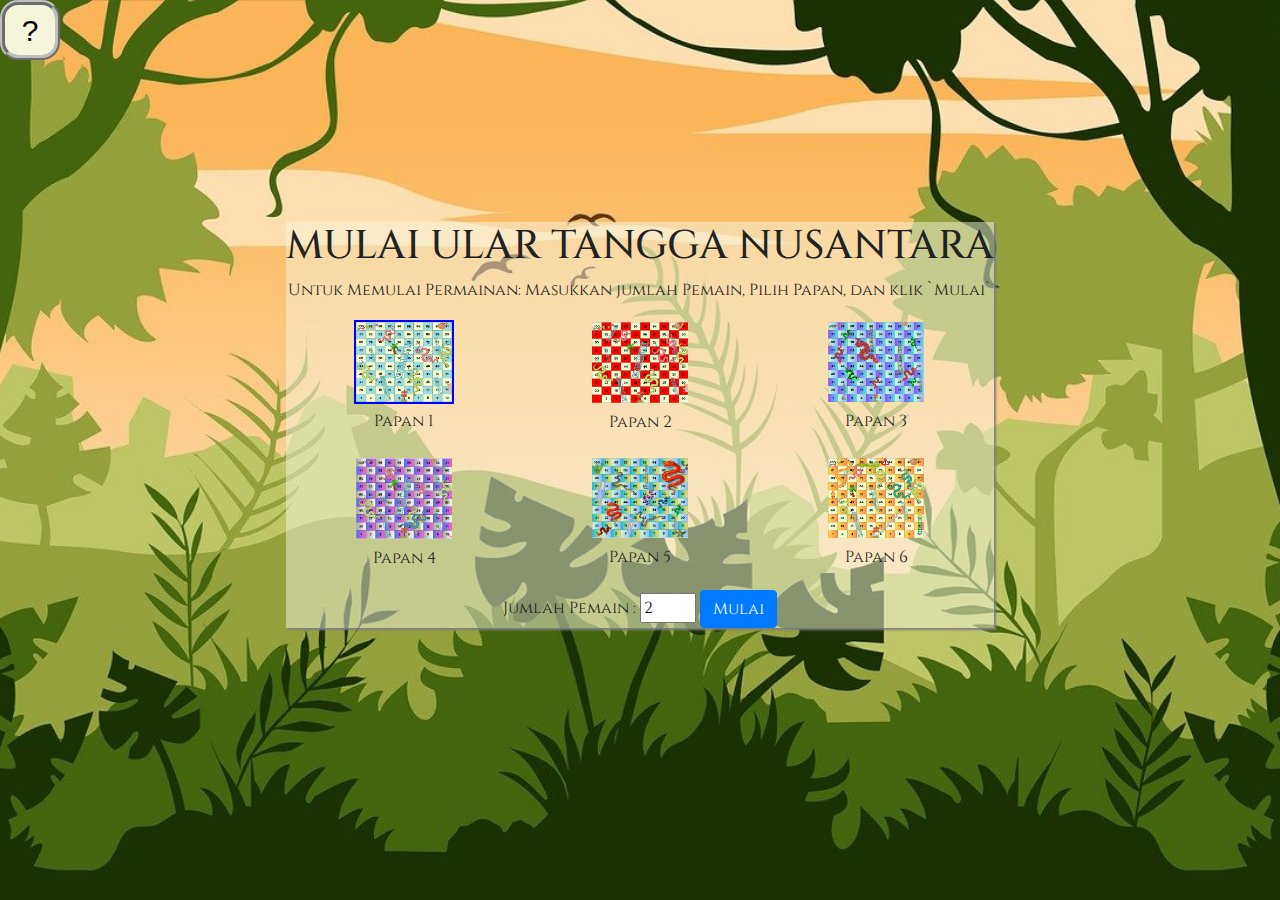
<file: index.html>
<!DOCTYPE html>
<html lang="en">

<head>
  <meta charset="UTF-8">
  <meta name="viewport" content="width=device-width, initial-scale=1.0">
  <title>ULAR TANGGA NUSANTARA</title>
  <link rel="stylesheet" href="https://stackpath.bootstrapcdn.com/bootstrap/4.5.2/css/bootstrap.min.css">
  <link rel="stylesheet" href="./styles.css">
  <link rel="stylesheet" href="./dadu.css">
  <link href="https://fonts.googleapis.com/css2?family=Cinzel:wght@600&display=swap" rel="stylesheet">
  <!-- meta config for LinkedIn preview -->
  <meta property="og:title" content="Snakes and Ladders Game" />
  <meta property="og:description" content="Open-source game developed by friends and I (vanilla HTML CSS JavaScript)" />
  <meta property="og:url" content="https://yuuchin.github.io/Snakes-and-Ladders/" />
  <meta property="og:image" content="img/ThumbnailSnakesAndLadder.jpg" />
</head>

<body>
  <!-- Modal pertanyaan -->
  <div class="modal fade" id="questionModal" tabindex="-1" aria-labelledby="questionModalLabel" aria-hidden="true">
    <div class="modal-dialog">
      <div class="modal-content">
        <div class="modal-header">
          <h5 class="modal-title" id="questionModalLabel">Pertanyaan</h5>
        </div>
        <div class="modal-body">
          <p id="question-text"></p>
          <div id="answers"></div>
        </div>
      </div>
    </div>
  </div>

  
  <div id="welcome" class="game">
    <header class="game-header">
      <h1>MULAI ULAR TANGGA NUSANTARA</h1>
      <p>Untuk Memulai Permainan: Masukkan jumlah Pemain, Pilih Papan, dan klik `Mulai`</p>
      <div class="container">
        <div class="row">
          <div class="col-md">
            <label class="radio-img-container">
              <input type="radio" id="board-select1" name="board-radio" value="board" checked>
              <img src="img/SnakeLadder.png" alt="Board 1">
              <label for="board-select1">Papan 1</label>
            </label>
          </div>
          <div class="col-md">
            <label class="radio-img-container">
              <input type="radio" id="board-select2" name="board-radio" value="board2">
              <img src="img/SnakeLadder2.png" alt="Board 2">
              <label for="board-select2">Papan 2</label>
            </label>
          </div>
          <div class="col-md">
            <label class="radio-img-container">
              <input type="radio" id="board-select3" name="board-radio" value="board3">
              <img src="img/SnakeLadder3.png" alt="Board 3">
              <label for="board-select3">Papan 3</label>
            </label>
          </div>
        </div>
        <div class="row">
          <div class="col-md">
            <label class="radio-img-container">
              <input type="radio" id="board-select4" name="board-radio" value="board4">
              <img src="img/SnakeLadder4.png" alt="Board 4">
              <label for="board-select4">Papan 4</label>
            </label>
          </div>
          <div class="col-md">
            <label class="radio-img-container">
              <input type="radio" id="board-select5" name="board-radio" value="board5">
              <img src="img/SnakeLadder5.jpeg" alt="Board 5">
              <label for="board-select5">Papan 5</label>
            </label>
          </div>
          <div class="col-md">
            <label class="radio-img-container">
              <input type="radio" id="board-select6" name="board-radio" value="board6">
              <img src="img/SnakeLadder6.png" alt="Board 6">
              <label for="board-select6">Papan 6</label>
            </label>
          </div>
        </div>
      </div>
      Jumlah Pemain : <input id="player-num" type="number" min="2" max="4" value="2" />
      <button class="btn btn-primary" onclick="startGame()">Mulai</button>
    </header>
  </div>
  <div id="gameboard" class="game" hidden>
    <div class="sidebar">
      <header style="margin-top: 100px;">
        <h4 class="m-0">ULAR TANGGA NUSANTARA</h4>
          <div id="dice" class="dice">
            <div class="face one">
                <div class="dot"></div>
            </div>
            <div class="face two">
                <div class="dot"></div>
                <div class="dot"></div>
            </div>
            <div class="face three">
                <div class="dot"></div>
                <div class="dot"></div>
                <div class="dot"></div>
            </div>
            <div class="face four">
                <div class="dot"></div>
                <div class="dot"></div>
                <div class="dot"></div>
                <div class="dot"></div>
            </div>
            <div class="face five">
                <div class="dot"></div>
                <div class="dot"></div>
                <div class="dot"></div>
                <div class="dot"></div>
                <div class="dot"></div>
            </div>
            <div class="face six">
                <div class="dot"></div>
                <div class="dot"></div>
                <div class="dot"></div>
                <div class="dot"></div>
                <div class="dot"></div>
                <div class="dot"></div>
            </div>
        </div>
        
        <div class="controls">
          <button id="roll-dice" class="button" onclick="rollDice()">Lempar Dadu</button>
          <p id="dice-results" class="inline m-0 m-lr"></p>
          
          <div id="win" hidden>
            <h3 id="win-text" class="inline m-0 m-lr">You win!</h3>
            <button class="button" onclick="restart()">Restart</button>
          </div>
        </div> <!-- end controls div -->
      </header>
    </div>

    <div id="board" class="board"></div>
    <div id="board2" class="board"></div>
    <div id="board3" class="board"></div>
    <div id="board4" class="board"></div>
    <div id="board5" class="board"></div>
    <div id="board6" class="board"></div>
  </div> <!-- end game container -->

  <button class="drawerBtn" onclick="openDrawer()">?</button>

  <div id="drawer">
    <button class="drawerBtn" onclick="closeDrawer()">X</button>
    <h2>Gameplay</h2>
    <ol>
        <li>
            <p>Pemain akan memindahkan pion mereka sesuai dengan angka yang muncul pada dadu. Jika seorang pemain
                melempar angka 4, maka mereka akan memindahkan pion mereka empat langkah.</p>
        </li>
        <li>
            <p>Ketika seorang pemain mendarat di ujung atas ular, pion mereka akan turun ke bagian bawah ular. Mendarat
                di bagian bawah ular tidak akan berpengaruh apa-apa.</p>
        </li>
        <li>
            <p>Ketika seorang pemain mendarat di dasar tangga, mereka akan langsung naik ke ujung atas tangga. Mendarat
                di ujung atas tangga tidak akan berpengaruh apa-apa.</p>
        </li>
        <li>
            <p>Pemain pertama yang mencapai kotak tertinggi pada papan, yaitu kotak nomor 100, akan memenangkan
                permainan.</p>
        </li>
    </ol>

    <h2>Aturan Tambahan</h2>
    <ul>
        <li>
            <p><strong>Pertanyaan Saat Kena Tangga atau Ular:</strong></p>
            <ul>
                <li>
                    <p><strong>Tangga:</strong> Jika seorang pemain mendarat di dasar tangga, maka akan muncul kotak
                        pertanyaan.
                        <ul>
                            <li>Jika pemain menjawab dengan benar, mereka akan naik ke ujung atas tangga.</li>
                            <li>Jika pemain menjawab dengan salah, mereka akan tetap berada di dasar tangga.</li>
                        </ul>
                    </p>
                </li>
                <li>
                    <p><strong>Ular:</strong> Jika seorang pemain mendarat di ujung atas ular, maka akan muncul kotak
                        pertanyaan.
                        <ul>
                            <li>Jika pemain menjawab dengan benar, mereka akan tetap berada di tempatnya.</li>
                            <li>Jika pemain menjawab dengan salah, mereka akan turun ke bagian bawah ular.</li>
                        </ul>
                    </p>
                </li>
            </ul>
        </li>
    </ul>
  </div>

</body>
<script src="https://code.jquery.com/jquery-3.5.1.slim.min.js"></script>
<script src="https://cdn.jsdelivr.net/npm/@popperjs/core@2.9.3/dist/umd/popper.min.js"></script>
<script src="https://stackpath.bootstrapcdn.com/bootstrap/4.5.2/js/bootstrap.min.js"></script>
<script src="./script.js"></script>

</html>
</file>
<file: styles.css>
* {
  font-family: 'Cinzel', serif;
}

body {
  background-image: url(img/bg-forest.jpg);
  background-size: cover;
  background-attachment: fixed;
  background-position: center;
  display: flex;
  color: rgb(34, 34, 34);
  margin: 0;
  height: 100vh;
}

#gameboard {
  display: flex;
  width: 100%;
  height: 100%;
}

.sidebar {
  width: 250px; /* Lebar sidebar */
  background-color: rgba(245, 245, 220, 0.8);
  padding: 20px;
  box-shadow: 2px 0 5px rgba(0, 0, 0, 0.1);
  display: flex;
  flex-direction: column;
  justify-content: space-between;
}

header {
  text-align: center;
  background-color: rgba(245, 245, 220, 0.5);
  box-shadow: 2px 2px 2px gray;
}

#drawer {
  height: 100%;
  width: 0;
  position: fixed;
  z-index: 1000;
  top: 0;
  left: 0;
  background-color: rgba(245, 245, 220, 0.8);
  overflow-x: hidden;
  transition: 0.5s;
  padding-top: 60px;
}

.drawerBtn {
  position: absolute;
  top: 0;
  left: 0;
  height: 60px;
  width: 60px;
  border: 5px ridge silver;
  border-radius: 30%;
  background-color: #f5f5dc;
  font-size: 30px;
}

/* disable scrollbar */
::-webkit-scrollbar {
  display: none;
}

#board {
    display: grid;
    grid-template-columns: repeat(10, 68px);
    grid-template-rows: repeat(10, 57px);
    border: 15px ridge silver;
    background-image: url('img/SnakeLadder.png');
    background-size: contain; /* atau 'cover' jika ingin gambar sepenuhnya terlihat */
    background-repeat: no-repeat;
    margin: auto; /* Agar elemen board berada di tengah secara horizontal */
}

#board2 {
    display: grid;
    grid-template-columns: repeat(10, 68px);
    grid-template-rows: repeat(10, 57px);
    border: 15px ridge silver;
    background-image: url('img/SnakeLadder2.png');
    background-size: contain; /* atau 'cover' jika ingin gambar sepenuhnya terlihat */
    background-repeat: no-repeat;
    margin: auto; /* Agar elemen board berada di tengah secara horizontal */
}

#board3 {
    display: grid;
    grid-template-columns: repeat(10, 68px);
    grid-template-rows: repeat(10, 57px);
    border: 15px ridge silver;
    background-image: url('img/SnakeLadder3.png');
    background-size: contain; /* atau 'cover' jika ingin gambar sepenuhnya terlihat */
    background-repeat: no-repeat;
    margin: auto; /* Agar elemen board berada di tengah secara horizontal */
}

#board4 {
    display: grid;
    grid-template-columns: repeat(10, 68px);
    grid-template-rows: repeat(10, 57px);
    border: 15px ridge silver;
    background-image: url('img/SnakeLadder4.png');
    background-size: contain; /* atau 'cover' jika ingin gambar sepenuhnya terlihat */
    background-repeat: no-repeat;
    margin: auto; /* Agar elemen board berada di tengah secara horizontal */
}

#board5 {
    display: grid;
    grid-template-columns: repeat(10, 68px);
    grid-template-rows: repeat(10, 57px);
    border: 15px ridge silver;
    background-image: url('img/SnakeLadder5.jpeg');
    background-size: contain; /* atau 'cover' jika ingin gambar sepenuhnya terlihat */
    background-repeat: no-repeat;
    margin: auto; /* Agar elemen board berada di tengah secara horizontal */
}

#board6 {
    display: grid;
    grid-template-columns: repeat(10, 68px);
    grid-template-rows: repeat(10, 57px);
    border: 15px ridge silver;
    background-image: url('img/SnakeLadder6.png');
    background-size: contain; /* atau 'cover' jika ingin gambar sepenuhnya terlihat */
    background-repeat: no-repeat;
    margin: auto; /* Agar elemen board berada di tengah secara horizontal */
}

.tile {
    position: relative;
    margin: 3px;
    padding: 5px;
    font-size: x-small;
    font-weight: bold;
    box-sizing: border-box;
    width: 50px;
    height: 50px;
    display: flex;
    align-items: center;
    justify-content: center;
}

.player {
  position: absolute;
  width: 30px; /* Ukuran pemain lebih besar untuk visibilitas */
  height: 30px;
  border-radius: 50%;
  border: 3px solid cadetblue; /* Ubah border menjadi lebih tipis dan solid */
  background-color: lightblue;
  z-index: 100;
  box-shadow: 0 4px 8px rgba(0, 0, 0, 0.2), 0 6px 20px rgba(0, 0, 0, 0.19); /* Tambahkan efek bayangan */
  text-align: center;
  font-weight: bolder;
  font-size: 15px;
  display: flex;
  align-items: center;
  justify-content: center;
  transition: transform 0.3s ease-in-out; /* Tambahkan animasi transisi */
}

/* CSS untuk radio button */
.game-header {
  text-align: center;
  margin-bottom: 50px;
}

.radio-img-container {
  position: relative;
  cursor: pointer;
  margin-bottom: 10px;
  border: 2px solid transparent;
  display: inline-block; /* Membuat radio button tampil berdampingan */
}

.radio-img-container input {
  position: absolute;
  opacity: 0;
  cursor: pointer;
}

.radio-img-container img {
  width: 100%; /* Lebar maksimum */
  max-width: 100px; /* Lebar maksimum 100px */
  height: auto;
  border: 2px solid transparent; /* Tambahkan border */
  transition: border-color 0.3s; /* Transisi warna border */
}

.radio-img-container label {
  display: block;
  text-align: center;
  margin-top: 5px;
}

/* Gaya untuk menampilkan border biru saat terpilih */
.radio-img-container input:checked + img {
  border-color: blue;
}

/* Gaya untuk menampilkan border biru pada hover */
.radio-img-container img:hover {
  border-color: lightblue;
}

.player:hover {
  transform: scale(1.2); /* Efek zoom saat pemain dihover */
  background-color: skyblue; /* Perubahan warna saat dihover */
}

.player.active {
  border-color: gold; /* Warna border berbeda untuk pemain aktif */
  box-shadow: 0 0 10px gold, 0 0 20px gold; /* Efek cahaya untuk pemain aktif */
}

.ladder-start {
  background-color: rgba(218, 165, 32, 0.2);
  border: 10px ridge goldenrod;
  position: absolute;
  height: 5px;
  transform-origin: top left;
  z-index: 50;
  box-shadow: 0 1px 3px rgba(0, 0, 0, 0.12), 0 1px 2px rgba(0, 0, 0, 0.24);
}

.Snake-start {
  background-color: rgba(165, 42, 42, 0.2);
  border: 10px ridge darksalmon;
  position: absolute;
  height: 5px;
  transform-origin: top left;
  z-index: 50;
  box-shadow: 0 1px 3px rgba(0, 0, 0, 0.12), 0 1px 2px rgba(0, 0, 0, 0.24);
}

.coords {
  position: absolute;
  margin: 0;
  top: 0;
}

.button {
  padding: 5px 10px;
  background-color: silver;
  color: rgb(34, 34, 34);
  font-weight: bold;
  font-size: 1rem;
  cursor: pointer;
  box-shadow: 2px 2px px gray;
  border: none;
  /* border: solid 2px rgb(34, 34, 34); */
}

.button:disabled {
  background-color: lightgray;
  box-shadow: inset 2px 2px 5px gray;
}

#dice-results {
  font-weight: bold;
  font-size: 1.2rem;
}

.game {
  margin: auto;
}

.inline {
  display: inline-block;
}

.m-0 {
  margin: 0;
}

.m-lr {
  margin-left: 20px;
  margin-right: 20px;
}

.controls {
  display: flex;
  flex-direction: column;
  align-items: center;
  padding: 10px;
}
</file>
<file: dadu.css>
.dice {
    width: 100px;
    height: 100px;
    position: relative;
    transform-style: preserve-3d;
    transform: rotateX(0deg) rotateY(0deg);
    transition: transform 1s;
    margin: auto; /* Ini akan mengatur dadu ke tengah secara horizontal */
    display: flex; /* Membuat dadu menjadi fleksibel */
    justify-content: center; /* Mengatur konten di tengah secara horizontal */
    align-items: center; /* Mengatur konten di tengah secara vertikal */
    padding-top: 30px;
    padding-bottom: 30px;
}

.face {
    position: absolute;
    width: 100px;
    height: 100px;
    background: white;
    border: 2px solid black;
    box-sizing: border-box;
    display: grid;
    grid-template-columns: repeat(3, 1fr);
    grid-template-rows: repeat(3, 1fr);
}

.dot {
    width: 15px;
    height: 15px;
    background: black;
    border-radius: 50%;
    justify-self: center;
    align-self: center;
}

.one { transform: rotateY(0deg) translateZ(50px); }
.two { transform: rotateY(90deg) translateZ(50px); }
.three { transform: rotateY(180deg) translateZ(50px); }
.four { transform: rotateY(-90deg) translateZ(50px); }
.five { transform: rotateX(90deg) translateZ(50px); }
.six { transform: rotateX(-90deg) translateZ(50px); }

.face.one .dot {
    grid-area: 2 / 2;
}

.face.two .dot:nth-child(1) {
    grid-area: 1 / 1;
}
.face.two .dot:nth-child(2) {
    grid-area: 3 / 3;
}

.face.three .dot:nth-child(1) {
    grid-area: 1 / 1;
}
.face.three .dot:nth-child(2) {
    grid-area: 2 / 2;
}
.face.three .dot:nth-child(3) {
    grid-area: 3 / 3;
}

.face.four .dot:nth-child(1) {
    grid-area: 1 / 1;
}
.face.four .dot:nth-child(2) {
    grid-area: 1 / 3;
}
.face.four .dot:nth-child(3) {
    grid-area: 3 / 1;
}
.face.four .dot:nth-child(4) {
    grid-area: 3 / 3;
}

.face.five .dot:nth-child(1) {
    grid-area: 1 / 1;
}
.face.five .dot:nth-child(2) {
    grid-area: 1 / 3;
}
.face.five .dot:nth-child(3) {
    grid-area: 2 / 2;
}
.face.five .dot:nth-child(4) {
    grid-area: 3 / 1;
}
.face.five .dot:nth-child(5) {
    grid-area: 3 / 3;
}

.face.six .dot:nth-child(1) {
    grid-area: 1 / 1;
}
.face.six .dot:nth-child(2) {
    grid-area: 1 / 2;
}
.face.six .dot:nth-child(3) {
    grid-area: 1 / 3;
}
.face.six .dot:nth-child(4) {
    grid-area: 3 / 1;
}
.face.six .dot:nth-child(5) {
    grid-area: 3 / 2;
}
.face.six .dot:nth-child(6) {
    grid-area: 3 / 3;
}
</file>
